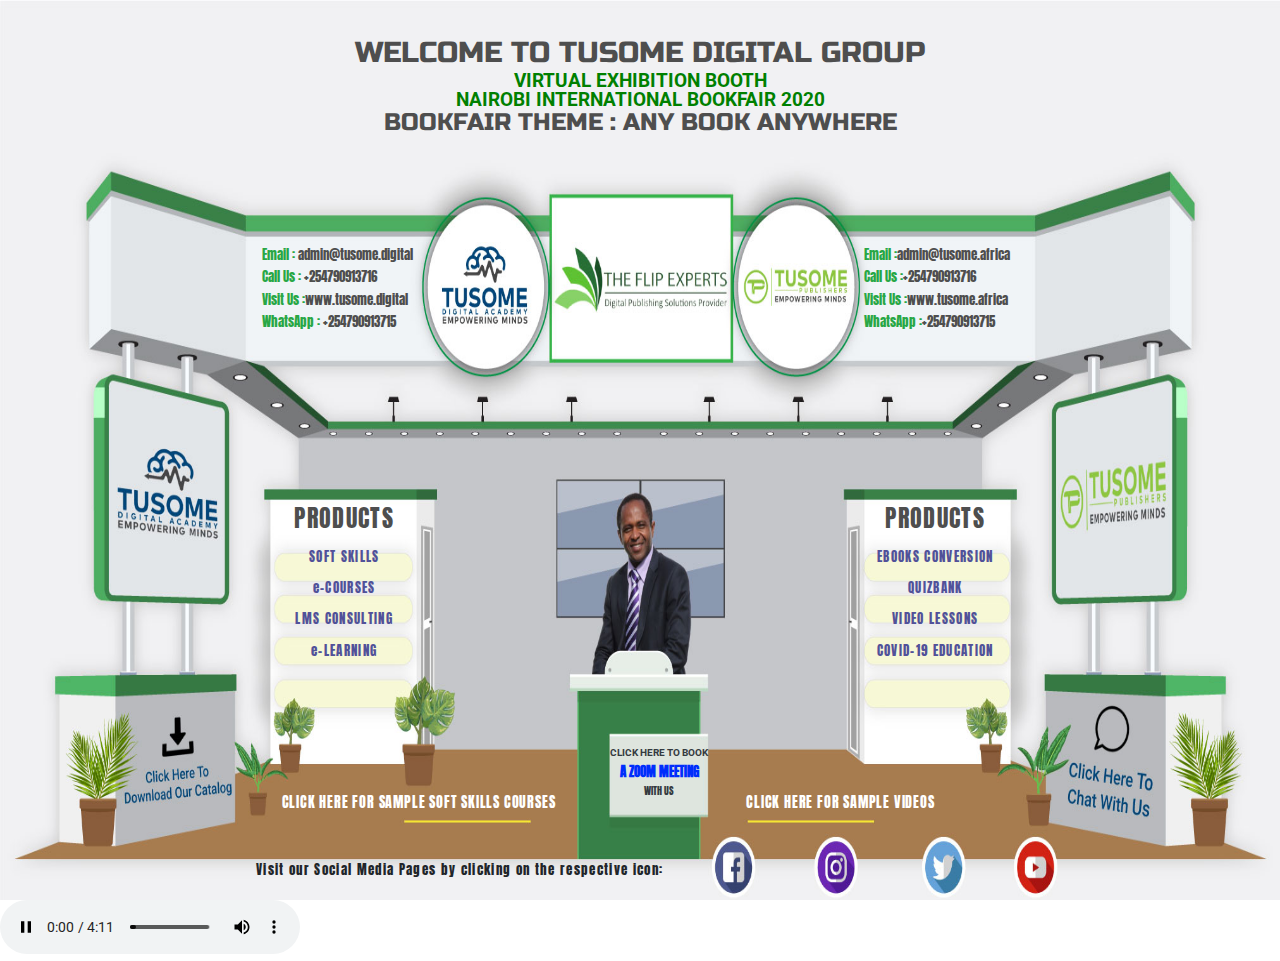
<file: index.html>
<!DOCTYPE html>
<html lang="en">
<head>
    <meta charset="UTF-8">
    <meta name="viewport" content="width=device-width, initial-scale=1.0">
    <link rel="stylesheet" href="./style.css">
    <link rel="shortcut icon" href="./images/logo.png" type="image/x-icon">

    <link rel="stylesheet" href="https://stackpath.bootstrapcdn.com/bootstrap/4.5.2/css/bootstrap.min.css" integrity="sha384-JcKb8q3iqJ61gNV9KGb8thSsNjpSL0n8PARn9HuZOnIxN0hoP+VmmDGMN5t9UJ0Z" crossorigin="anonymous">
    
    <link rel="stylesheet" href="./bootstrap/css/bootstrap.css">
    <link rel="stylesheet" href="./bootstrap/css/bootstrap.min.css">
    <!-- cdns used for jquery and fontawsome -->
    <meta charset="UTF-8">
      <meta name="viewport" content="width=device-width, initial-scale=1.0">
      <meta http-equiv="X-UA-Compatible" content="ie=edge">
      <link rel="stylesheet" href="https://cdnjs.cloudflare.com/ajax/libs/font-awesome/4.7.0/css/font-awesome.min.css">
      <link href="https://fonts.googleapis.com/css?family=Poppins&display=swap" rel="stylesheet">
      <script src="https://code.jquery.com/jquery-3.2.1.slim.min.js" integrity="sha384-KJ3o2DKtIkvYIK3UENzmM7KCkRr/rE9/Qpg6aAZGJwFDMVNA/GpGFF93hXpG5KkN" crossorigin="anonymous"></script>
      <script src="https://cdnjs.cloudflare.com/ajax/libs/popper.js/1.12.9/umd/popper.min.js" integrity="sha384-ApNbgh9B+Y1QKtv3Rn7W3mgPxhU9K/ScQsAP7hUibX39j7fakFPskvXusvfa0b4Q" crossorigin="anonymous"></script>
      <script src="./bootstrap/js/bootstrap.min.js"></script>

      <title>:. Tusome Digital Academy .:</title>
</head>
<body data-spy="scroll" data-target=".navbar">
    <div class="container-fluid p-0 desktop" id="main">
        <img src="./images/3d-des.jpg" alt="">
        <div class="text-block text-center">
            <h1 class=" t1 m-0 p-0">welcome to tusome digital group</h1>
            <p class=" t2 m-0 p-0">virtual exhibition booth <br> nairobi international bookfair 2020</p>
            <h3 class=" t3 m-0 p-0">bookfair theme : any book anywhere</h3>
        </div>
        <div class="about text-left" id="about1">
            <p> <span class="text-success m-0 p-0">Email :</span> <a href="mailto:admin@tusome.digital" target="_blank" >admin@tusome.digital</a> </p>
            <p> <span class="text-success m-0 p-0">Call Us :</span> <a href="tel:+254790913716"  >+254790913716</a></p>
            <p> <span class="text-success m-0 p-0">Visit Us :</span><a href="https://www.tusome.digital" target="_blank" >www.tusome.digital</a></p>
            <p> <span class="text-success m-0 p-0">WhatsApp :</span> <a href="http://wa.me/+254790913715" target="_blank" >+254790913715</a></p>
        </div>                                                                  
        <div class="about text-left" id="about2">
            <p> <span class="text-success m-0 p-0">Email :</span><a href="mailto:admin@tusome.africa" target="_blank">admin@tusome.africa</a> </p>
            <p> <span class="text-success m-0 p-0">Call Us :</span><a href="tel:+254790913716" >+254790913716</a></p>
            <p> <span class="text-success m-0 p-0">Visit Us :</span><a href="https://www.tusome.africa/" target="_blank">www.tusome.africa</a></p>
            <p> <span class="text-success m-0 p-0">WhatsApp :</span><a href="http://wa.me/+254790913715" target="_blank">+254790913715</a></p>
        </div>
        <div class="products text-center" id="products1">
            <p id="prod1">products</p>
            <p>SOFT SKILLS </p>
            <p> e-COURSES</p>
            <p> LMS CONSULTING </p>
            <p> e-LEARNING </p>
        </div>
        <div class="products text-center" id="products2">
            <p id="prod2">products</p>
            <p> EBOOKS CONVERSION </p>
            <p> QUIZBANK </p>
            <p> VIDEO LESSONS </p>
            <p> COVID-19 EDUCATION </p>
        </div>
        <div class="footer-links" id="ft1">
            <a href="./courses.html" target="_blank"><p>CLICK HERE FOR SAMPLE SOFT SKILLS COURSES</p></a>
        </div>
        <div class="footer-links" id="ft2">
           <a href="https://www.tusome.digital/local/staticpage/view.php?page=why-videos" target="_blank"><p>CLICK HERE FOR SAMPLE VIDEOS</p></a> 
        </div>
        <div class="final-link">
            Visit our Social Media Pages by clicking on the respective icon:
        </div>

        <a href="https://tinyurl.com/y6bgcww3" target="_blank">
            <div class="zoom-meeting text-dark text-center">
            <p id="zmtg1">CLICK HERE TO BOOK</p>
            <p id="zmtg2">A ZOOM MEETING</p>
            <p id="zmtg3">WITH US</p>
        </div></a>

        <a href="https://www.tusome.digital/"  target="_blank"><div class="brand-top-left">brand-top-left</div></a>
        <a href="http://flipexperts.com/" target="_blank"><div class="brand-center">brand-center</div></a>
        <a href="https://tusome.africa/" target="_blank"><div class="brand-top-right">brand-top-right</div></a>
        
        <a href="https://www.tusome.digital/" target="_blank"><div class="brand-left">brand-left</div></a>
        <a href="https://tusome.africa/" target="_blank"><div class="brand-right">brand-right</div></a>
        
        <a href="http://tusome.africa/Catalog/mobile/index.html" target="_blank"><div class="download-catalog">download-catalog</div></a>
        <a href="#" target="_blank"><div onclick="add_chatinline()" class="chat-us">chat-us</div></a>
        
        <a href="https://www.facebook.com/Tusome1/" target="_blank"><div class="social facebook">facebook</div></a>
        <a href="https://www.instagram.com/tusomedigital/" target="_blank"><div class="social insta">insta</div></a>
        <a href="https://twitter.com/AcademyTusome" target="_blank"><div class="social twitter">twitter</div></a>
        <a href="https://www.youtube.com/channel/UCyFYlK8dfNbtNERD_69Phvg/videos" target="_blank"><div class="social youtube">youtube</div></a>
            
        
        
    </div>
    <div class="mobile-and-tablet m-0 p-0">
      <div id="Header">
        <nav class="navbar navbar-expand-sm navbar-dark bg-info fixed-top">
          <div class="container">
            <span><a href="#" class="navbar-brand"> <h1 id="title"><img src="./images/logo.png" id="tusome-logo" alt="">Tusome</h1></a></span>
            <span><button class="navbar-toggler" data-toggle="collapse" data-target="#Navbar">
              <span class="navbar-toggler-icon"></span>
            </button></span>
              <div class="collapse navbar-collapse" id="Navbar">
                <ul class="navbar-nav mx-auto">
                  <li class="nav-item mx-auto"><a href="#main-card" class="nav-link active">Digital Academy</a></li>
                  <li class="nav-item mx-auto"><a href="#flipexpert" class="nav-link">Flip Experts</a></li>
                  <li class="nav-item mx-auto"><a href="#zoom-meet" class="nav-link">zoom meeting</a></li>
                  <li class="nav-item mx-auto"><a href="#publishers" class="nav-link">Pulishers</a></li>
                </ul>
              </div>
            </div>
        </nav>
      </div>
      

      <div class="container"> 
        <!-- digital card -->

        <div class="card" id="main-card">
          <a href="https://www.tusome.digital/" target="_blank"><img src="./images/digi-logo.png" alt="" class="tdigi mx-auto"></a>
          <div class="media"><div class="media-body">
            <div class="container" id="num2">
              <div class="row">
                  <div class=" container mx-auto text-center">
                    <h3 class="text-dark russo" id="digital" style="padding-top: 10vh;">Tusome Digital Academy</h3>
                    <div class="container " id="prod-cont">
                      <h3 class="russo">Products</h3>
                      <ul class="anton" id="product-list">
                        <li>Soft Skills</li>
                        <li>e-COURSES</li>
                        <li> LMS CONSULTING</li>
                        <li>e-LEARNING</li>
                      </ul>
                    </div>
                    <a href="http://tusome.africa/Catalog/mobile/index.html">
                    </a>
                    <div class="container catalog" id="prod-cont">
                      <h3 class="roboto"> download our catalog</h3>
                      <a href="http://tusome.africa/Catalog/mobile/index.html" target="_blank"><i class="fa fa-download fa-2x mx-2"></i></a>
                    </div>
                    <!-- sample soft skills -->
        <div class="card sskills roboto" id="prod-cont">
          <a href="./courses.html" target="_blank"><h3>
            sample soft skills courses
          </h3></a>
          
        </div>
                  </div>
              </div>
            </div>
          </div>
          </div>
        
          <div class="card-footer bg-white" >
            <a href="tel:+254790913716" target="_blank"><i class="fa fa-phone fa-2x mx-2"></i></a>
            <a href="http://wa.me/+254790913715" target="_blank" title="whatsapp"><i class="fa fa-whatsapp fa-2x mx-2"></i></a>
            <a href="mailto:admin@tusome.digital" target="_blank" title="linked in"><i class="fa fa-envelope fa-2x mx-2"></i></a>
            <a href="https://www.tusome.digital/" target="_blank" title="website"><i class="fa fa-globe fa-2x mx-2"></i></a>
          </div>
        </div>
        <!-- flip experts -->
        <a href="http://flipexperts.com/" target="_blank"><div class="card flip-cont">
          <img src="./images/flip-experts.png" id="flipexpert" alt="" class="mx-auto flip">
        </div></a>
        <!-- zoom meet -->
        <a href="https://tinyurl.com/y6bgcww3" target="_blank">
          <div class="card flip-cont text-center ">
          <!-- <img src="./images/flip-experts.png" id="flipexpert" alt="" class="mx-auto flip"> -->
          <h3 id="zoom-meet">Book <br> A ZOOM MEETING <br> with us</h3>
          <a href="https://tinyurl.com/y6bgcww3" target="_blank"><i class="fa fa-video-camera fa-2x mx-2"></i></a>
          </div>
        </a>

        <!-- publisher card -->
        <div class="card" id="main-card" style="margin-top: 5rem;">
          <a href="https://tusome.africa/" target="_blank"><img src="./images/pub-logo.png" alt="" class="tdigi mx-auto"></a>
          <div class="media"><div class="media-body">
            <div class="container" id="num2">
              <div class="row">
                  <div class=" container mx-auto text-center">
                    <h3 class="text-dark russo" id="publishers">Tusome Publishers</h3>
                    <div class="container" id="prod-cont">
                      <h3 class="russo">Products</h3>
                      <ul class="anton" id="product-list">
                        <li>E-books Conversion</li>
                        <li>Quiz Bank</li>
                        <li>Video Lessons</li>
                        <li>COVID-19 Education</li>
                      </ul>
                    </div>
                    <a href="http://tusome.africa/Catalog/mobile/index.html">
                    </a>
                    <div class="container catalog roboto" id="prod-cont">
                      <a href="#" target="_blank"><i class="fa fa-commenting-o fa-2x mx-2"></i><h3> Chat with us </h3></a>
                    </div>
                    <!-- sample soft skills -->
        <div class="card sskills roboto" id="prod-cont">
          <a href="https://www.tusome.digital/local/staticpage/view.php?page=why-videos" target="_blank"><h3>
            sample videos
          </h3></a>
          
        </div>
                  </div>
              </div>
            </div>
          </div>
          </div>
        
          <div class="card-footer bg-white" >
            <a href="tel:+254790913716" target="_blank"><i class="fa fa-phone fa-2x mx-2"></i></a>
            <a href="http://wa.me/+254790913715" target="_blank" title="whatsapp"><i class="fa fa-whatsapp fa-2x mx-2"></i></a>
            <a href="mailto:admin@tusome.digital" target="_blank" title="linked in"><i class="fa fa-envelope fa-2x mx-2"></i></a>
            <a href="https://www.tusome.digital/" target="_blank" title="website"><i class="fa fa-globe fa-2x mx-2"></i></a>
          </div>
        </div>
      </div>

      <div class="push"></div>
      <div class="footer p-0 m-0">
        <div class="card bg-info" id="bottom-card">
            <a href="https://www.facebook.com/Tusome1/" target="_blank"><i class="fa fa-facebook fa-2x mx-2"></i></a>
            <a href="https://www.instagram.com/tusomedigital/" target="_blank" title="Instagram"><i class="fa fa-instagram fa-2x mx-2"></i></a>
            <a href="https://twitter.com/AcademyTusome" target="_blank" title="linked in"><i class="fa fa-twitter fa-2x mx-2"></i></a>
            <a href="https://www.youtube.com/channel/UCyFYlK8dfNbtNERD_69Phvg/videos" target="_blank" title="youtube"><i class="fa fa-youtube fa-2x mx-2"></i></a>
          </div>
        </div>

      </div>
      <audio controls="controls"  loop="loop" id="bg-music">
        <source src="./audio/bg-music.mp3" type="audio/mpeg">
      </audio>
    <script type="text/javascript">
    function add_chatinline(){
        var hccid=41727870;var nt=document.createElement("script");nt.async=true;nt.src="https://mylivechat.com/chatinline.aspx?hccid="+hccid;var ct=document.getElementsByTagName("script")[0];ct.parentNode.insertBefore(nt,ct);        
        }
        add_chatinline(); 

        // audio
          const interval = setInterval(function() {
            document.getElementById('bg-music').play();
            console.log("started");
          },500);

        </script>
        
</body>
</html>
</file>
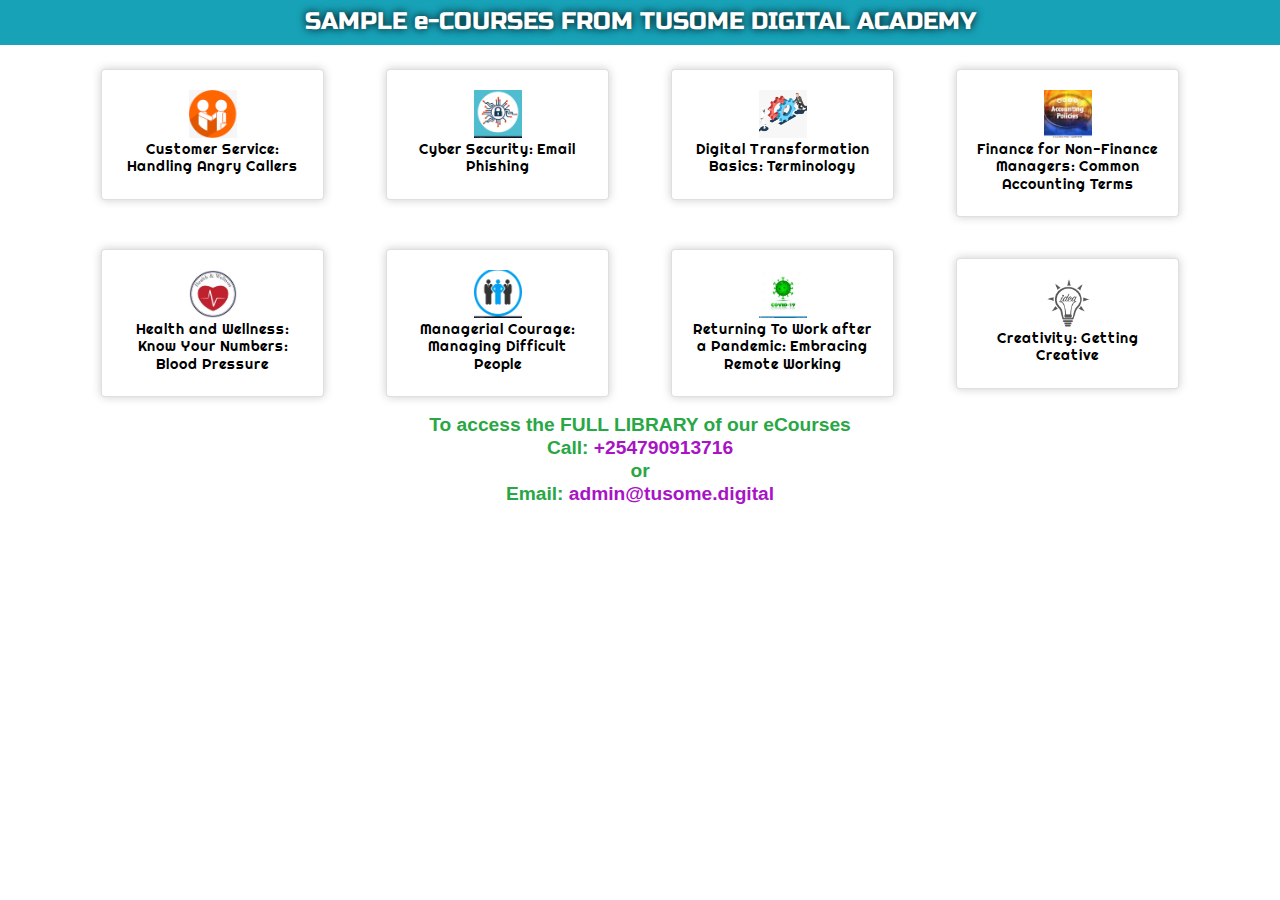
<file: courses.html>
<!DOCTYPE html>
<html lang="en">
<head>
    <meta charset="UTF-8">
    <meta name="viewport" content="width=device-width, initial-scale=1.0">
    <link rel="stylesheet" href="./courses.css">
    <link rel="shortcut icon" href="./images/logo.png" type="image/x-icon">

    <link rel="stylesheet" href="https://stackpath.bootstrapcdn.com/bootstrap/4.5.2/css/bootstrap.min.css" integrity="sha384-JcKb8q3iqJ61gNV9KGb8thSsNjpSL0n8PARn9HuZOnIxN0hoP+VmmDGMN5t9UJ0Z" crossorigin="anonymous">
    
    <link rel="stylesheet" href="./bootstrap/css/bootstrap.css">
    <link rel="stylesheet" href="./bootstrap/css/bootstrap.min.css">
    <!-- cdns used for jquery and fontawsome -->
    <meta charset="UTF-8">
      <meta name="viewport" content="width=device-width, initial-scale=1.0">
      <meta http-equiv="X-UA-Compatible" content="ie=edge">
      <link rel="stylesheet" href="https://cdnjs.cloudflare.com/ajax/libs/font-awesome/4.7.0/css/font-awesome.min.css">
      <link href="https://fonts.googleapis.com/css?family=Poppins&display=swap" rel="stylesheet">
      <script src="https://code.jquery.com/jquery-3.2.1.slim.min.js" integrity="sha384-KJ3o2DKtIkvYIK3UENzmM7KCkRr/rE9/Qpg6aAZGJwFDMVNA/GpGFF93hXpG5KkN" crossorigin="anonymous"></script>
      <script src="https://cdnjs.cloudflare.com/ajax/libs/popper.js/1.12.9/umd/popper.min.js" integrity="sha384-ApNbgh9B+Y1QKtv3Rn7W3mgPxhU9K/ScQsAP7hUibX39j7fakFPskvXusvfa0b4Q" crossorigin="anonymous"></script>
      <script src="./bootstrap/js/bootstrap.min.js"></script>

      <title>:. Tusome Digital Academy .:</title>
</head>
<body>
    <h3 class="bg-info px-2" id="main-title">SAMPLE e-COURSES FROM TUSOME DIGITAL ACADEMY</h1>

    <div class="container">
        <div class="row">
                <div class="col-sm-12 col-md-6 col-lg-6 col-xl-3 ">
                    <a href="http://elearn.digital/shared/start/key:LSQIDNHR" target="_blank" id="links"><div class="card">
                    <div class="card-body text-center">
                        <img id="logo-img" src="./Icons/Customer serivce.png" alt="">
                        <h3 id="title">Customer Service: Handling Angry Callers</h3>
                    </div>
                    </div></a>
                    
                </div>
                <div class="col-sm-12 col-md-6 col-lg-6 col-xl-3 ">
                    <a href="http://elearn.digital/shared/start/key:LGOIDNHR"  target="_blank"id="links"><div class="card">
                    <div class="card-body text-center">
                        <img id="logo-img" src="./Icons/Cyber security.png" alt="">
                        <h3 id="title">Cyber Security: Email Phishing</h3>
                    </div>
                    </div></a>
                    
                </div>
                <div class="col-sm-12 col-md-6 col-lg-6 col-xl-3 ">
                    <a href="http://elearn.digital/shared/start/key:LGLIDNHR"  target="_blank"id="links"><div class="card">
                    <div class="card-body text-center">
                        <img id="logo-img" src="./Icons/Digital Transformation1.jpg" alt="">
                        <h3 id="title">Digital Transformation Basics: Terminology</h3>
                    </div>
                    </div></a>
                    
                </div>
                <div class="col-sm-12 col-md-6 col-lg-6 col-xl-3 ">
                    <a href="http://elearn.digital/shared/start/key:LGZIDNHR"  target="_blank"id="links"><div class="card">
                    <div class="card-body text-center">
                        <img id="logo-img" src="./Icons/Finance for non-finance managers.jpg" alt="">
                        <h3 id="title">Finance for Non-Finance Managers: Common Accounting Terms</h3>
                    </div>
                    </div></a>
                    
                </div>
                <div class="col-sm-12 col-md-6 col-lg-6 col-xl-3 ">
                    <a href="http://elearn.digital/shared/start/key:LGEIDNHR"  target="_blank"id="links"><div class="card">
                    <div class="card-body text-center">
                        <img id="logo-img" src="./Icons/Health and Wellness.jpg" alt="">
                        <h3 id="title">Health and Wellness: Know Your Numbers: Blood Pressure</h3>
                    </div>
                    </div></a>
                    
                </div>
                <div class="col-sm-12 col-md-6 col-lg-6 col-xl-3 ">
                    <a href="http://elearn.digital/shared/start/key:LGAIDNHR " target="_blank" id="links"><div class="card">
                    <div class="card-body text-center">
                        <img id="logo-img" src="./Icons/Managing Difficult people.png" alt="">
                        <h3 id="title">Managerial Courage: Managing Difficult People</h3>
                    </div>
                    </div></a>
                    
                </div>
                <!-- <div class="col-sm-12 col-md-6 col-lg-6 col-xl-3 ">
                    <a href="#" id="links"><div class="card">
                    <div class="card-body text-center">
                        <img id="logo-img" src="./Icons/Marketing essentials.jpg" alt="">
                        <h3 id="title">Marketing: Marketing Essentials: Types of Marketing</h3>
                    </div>
                    </div></a>
                    
                </div> -->
                <div class="col-sm-12 col-md-6 col-lg-6 col-xl-3 ">
                    <a href="http://elearn.digital/shared/start/key:LGTIDNHR" target="_blank" id="links"><div class="card">
                    <div class="card-body text-center">
                        <img id="logo-img" src="./Icons/Returning to work.jpg" alt="">
                        <h3 id="title">Returning To Work after a Pandemic: Embracing Remote Working</h3>
                    </div>
                    </div></a>
                    
                </div>
                <!-- <div class="col-sm-12 col-md-6 col-lg-6 col-xl-3 center one">
                    <a href="#" id="links"><div class="card">
                    <div class="card-body text-center">
                        <img id="logo-img" src="./Icons/Leadership1.jpg" alt="">
                        <h3 id="title">Leadership : Ethics For Managers</h3>
                    </div>
                    </div></a>
                    
                </div> -->
                <div class="col-sm-12 col-md-6 col-lg-6 col-xl-3 center">
                    <a href="http://elearn.digital/shared/start/key:LSBIDNHR" target="_blank" id="links"><div class="card">
                    <div class="card-body text-center">
                        <img id="logo-img" src="./Icons/creative1.png" alt="">
                        <h3 id="title">Creativity: Getting Creative</h3>
                    </div>
                    </div></a>
                    
                </div>
        </div>
        <h3 class="access text-success text-center">To access the FULL LIBRARY of our eCourses 
            <br>
            Call: <span><a href="tel:+254790913716" id="links" style="color: #a814c5;">+254790913716</a></span> 
            <br> or <br>
            Email: <span><a href="mailto:admin@tusome.digital" id="links" style="color: #a814c5;">admin@tusome.digital</a></span></h3>
    </div>
    
    <script type="text/javascript">
    function add_chatinline(){
        var hccid=41727870;var nt=document.createElement("script");nt.async=true;nt.src="https://mylivechat.com/chatinline.aspx?hccid="+hccid;var ct=document.getElementsByTagName("script")[0];ct.parentNode.insertBefore(nt,ct);        
        }
        add_chatinline(); 
        </script>
        
</body>
</html>
</file>
<file: style.css>
@import url('https://fonts.googleapis.com/css2?family=Anton&family=Roboto&family=Russo+One&display=swap');

.anton{
    font-family: anton;
}
.russo{
    font-family: russo one;
}
.roboto{
    font-family: roboto;
}

html, body{
    margin: 0;
    padding: 0;
    scroll-behavior: smooth;
}

img{
    height: 100vh;
    width: 100%;
}

#main{
    position: relative;
}
p>a:link,p>a:visited,p>a:hover,p>a:active {
    text-decoration: none;
    color: rgb(78, 78, 78);
  }
  
.text-block{
    position: absolute;
    top: 4vh;
    left: 50%;
    transform: translate(-50%);
    color: rgb(78, 78, 78);
    width: 70vw;
    text-transform: uppercase;
    line-height: 1;
}
.t1{
    font-size: 1.8rem;
    font-family: Russo one;
}
.t2{
    color: green;
    font-weight: bold;
    font-family: Roboto;
    font-size: 1.2rem;
}
.t3{
    font-family: Russo one;
    font-size: 1.5rem;
}
.about{
    position: absolute;
    line-height: 0.5;
    font-weight: 500;
    font-family: anton;
}
#about1{
    top: 28vh;
    left: 20.5%;
}
#about2{
    top: 28vh;
    left: 67.5%;
}
.products{
    font-family: anton;
    position: absolute;
    line-height: 1.1;
    color: rgb(81, 81, 153);
   
}
#prod1,#prod2{
text-transform: uppercase;
font-weight: 400;
color: rgb(78, 78, 78);
font-size: 1.5rem;
}
#products1{
    top: 56vh;
    left: 23%;
}
#products2{
    top: 56vh;
    left: 68.5%;
}
.footer-links{
    position: absolute;
    color: #fff;
    font-family: anton;
}
.footer-links > a,.footer-links >a:hover{
    text-decoration: none;
    color: #fff;
}
#ft1{
    top: 88vh;
    left: 22%;
}
#ft2{
    top: 88vh;
    left: 58.3%;
}
.final-link{
    position: absolute;
    font-size: 1rem;
    top: 95.5vh;
    left: 20%;
    letter-spacing: 1pt;
    font-family: Anton;
}
#zmtg1{
    font-size: 0.6rem;
    font-weight: bold;
    font-family: roboto;
}
#zmtg2{
    font-size: 0.9rem;
    font-weight: 600;
    letter-spacing: 1pt;
    color: rgb(0, 46, 252);
}
#zmtg3{
    font-size: 0.8rem;
}

/* image mapping with links */

.brand-top-left{
    position: absolute;
    top: 24%;
    left: 34.3%;
    height: 15vh;
    width: 8%;
    background-color: black;
    border-radius: 60%;
    opacity: 0;
}
.brand-center{
    position: absolute;
    top: 24%;
    left: 43.5%;
    height: 15vh;
    width: 13%;
    background-color: black;
    opacity: 0;
}
.brand-top-right{
    position: absolute;
    top: 24%;
    left: 58%;
    height: 15vh;
    width: 8%;
    background-color: black;
    border-radius: 60%;
    opacity: 0;
}
.brand-left{
    position: absolute;
    top: 45%;
    left: 9.8%;
    height: 18vh;
    width: 9%;
    background-color: black;

    opacity: 0;
}
.brand-right{
    position: absolute;
    top: 45%;
    left: 82%;
    height: 18vh;
    width: 9%;
    background-color: black;

    opacity: 0;
}
.download-catalog{
    position: absolute;
    top: 77%;
    left: 10%;
    height: 15vh;
    width: 9%;
    background-color: black;
    background-color: black;

    opacity: 0;
}
.chat-us{
    position: absolute;
    top: 77%;
    left: 81.5%;
    height: 15vh;
    width: 9%;    background-color: black;

    opacity: 0;
}
.zoom-meeting{
    position: absolute;
    top: 83.5vh;
    left: 51.5%;
    transform: translate(-50%);
    line-height: 0.3;
    font-family: anton;
}
.social{
    position: absolute;
    height: 5vh;
    width: 3%;    background-color: black;
    opacity: 0;
}
.facebook{
    top: 94vh;
    left: 55.5%; 
}
.insta{
    top: 94vh;
    left: 63.5%; 
}
.twitter{
    top: 94vh;
    left: 72%; 
}
.youtube{
    top: 94vh;
    left: 79%; 
}
@media (min-width:992px) and (max-width: 1200px) {   
    .mobile-and-tablet{
        display: none;
    }
    .desktop{
        display: block;
    }
    .about{
        font-size: 0.8rem;
    } 
    .products{
        font-size: 0.8rem;
        letter-spacing: 1pt;
    }
    #ft1,#ft2{
        font-size: 0.9rem;
    }
    .final-link{
        font-size: 0.8rem;
    }
    .zoom-meeting{
        font-size: 0.5rem;
    }
    #zmtg1,#zmtg2,#zmtg3{
        font-size: 0.6rem;
        letter-spacing: 0;
    }
    #zmtg2{
        font-size: 0.8rem;
    }
    .footer-links{
        letter-spacing: 0.6pt;
    }
}
@media (min-width:1200px) {  
    .mobile-and-tablet{
        display: none;
    }
    .desktop{
        display: block;
    }  
    .about{
        font-size: 0.8rem;
    } 
    .products{
        font-size: 0.8rem;
        letter-spacing: 1pt;
        line-height:1.2 ;
    }
    #ft1,#ft2{
        font-size: 0.9rem;
    }
    .final-link{
        font-size: 0.8rem;
    }
    .zoom-meeting{
        font-size: 0.5rem;
        letter-spacing: 0.5pt;
    }
    #zmtg1,#zmtg2,#zmtg3{
        font-size: 0.6rem;
        letter-spacing: 0;
    }
    #zmtg2{
        font-size: 0.8rem;
    }
    .footer-links{
        letter-spacing: 0.6pt;
    }
    .footer-links{
        letter-spacing: 0.6pt;
    }
}
/* tablet */
/* @media only screen and (max-width: 1000px) {   
    html,body{
        background-color: #f1f1f3;
    }
    #about1,#about2{
        top: 26vh;
    }
    .text-block{
        top: 5vh;
    }
    img{
        height: 95vh;
    }
    .t1{
        font-size: 1.6rem;
    }
    .t2{
        font-size: 1rem;
    }
    .t3{
        font-size: 1.2rem;
    }
    .about{
        font-size: 0.5rem;
    }
    .products{
        font-size: 0.5rem;
        line-height: 1.5;
    }
    #prod1,#prod2{
        font-size: 1rem;
    }
    #products1,#products2{
        top: 52.5vh;
        text-align: center;
    }
    #products2{
        left: 69.5%;
    }
    #ft1,#ft2{
        font-size: .6rem;
        top: 84vh;
    }
    .zoom-meeting{
        top: 78vh;
        left: 52vw;
        position: absolute;
        width: 12%;
        height: 3vh;
        font-size: 0.4rem;
        line-height: 1;
    }
    #zmtg1{
        width: 11vw;
        margin: 0 0 3px 0;
    }
    #zmtg2{
        margin: 0 10px ;
        font-size: 0.8rem;
        width: 8vw;
    }
    #zmtg3{
        margin: 0 ;
        display: none;
    }
    .final-link{
        font-size: 0.7rem;
        letter-spacing: 0.5pt;
        top: 91.5vh;
        left: 12%;
    }
}
 */
 
@media (max-width: 1030px){
    .mobile-and-tablet{
        display: block;
    }
    .desktop{
        display: none;
    }
    html, body{
        scroll-behavior: smooth;
        margin: 0%;
        padding: 0%;
        position: relative;
        font-family: anton;
    }
    
    #tusome-logo{
        height: 4.5rem;
        width: 4.5rem;
        margin: 0 1rem;
    }
    #title{
        text-shadow: 0px 0px 20px #4b4a4a;
    }
    .navbar-toggler:focus {
        outline: none !important;
    }
    .navbar-toggler{
        box-shadow: 0px 0px 10px grey;
        border-radius: 20%;
        margin-bottom: 10px;
    }
    .navbar{
        position: sticky;
        box-shadow: 0px 0px 10px black;
        padding-bottom: 0px;
    }
    .card{
        border-radius: 50px !important;
        height: auto;
        box-shadow:  0px 0px 23px rgb(44, 44, 44);
        background-color: rgba(255, 255, 255, 0.8);
        margin: auto;
    }
    .card-footer{
        align-self: center; 
        border-top: 2px solid rgba(0, 0, 0, .125) !important;
        }
    .tdigi{
        position: absolute;
        left: 50%;
        transform: translate(-50%);
        height: 12rem;
        width: 12rem;
        margin-top: -5rem;
    }
    #main-card{
        margin-top: 12rem;
    }
    #bottom-card{
        position: absolute;
        /* bottom: 0px; */
        left: 0px;
        width: 100vw;
        padding: 2rem 0;
        border-radius: 0 !important;
        text-align: center;
        display: inline;
    }
    #bottom-card > a{
        color: white;
        padding: 0 2rem;
    }
    .mobile-and-tablet{
        min-height: 100%;
        margin-bottom: -2rem;
    }
    .push, .footer{
        height: 2rem;
    }
    #publishers{
        padding-top: 10vh;
    }
    #product-list{
        list-style: none;
        margin-right: 2rem;
    }
    #product-list>li{
        border: 1px solid grey;
        border-top-left-radius: 20px;
        margin: 5px 0;
        border-bottom-right-radius: 20px;
        background-color: lightyellow;
        /* width: 40%; */
    }
    #prod-cont{
        border: 1px solid lightblue;
        box-shadow: 0px 0px 5px lightblue;
        border-top-left-radius: 20px;
        border-top-right-radius: 20px;
        border-bottom-left-radius: 20px;
        border-bottom-right-radius: 20px;
    }
    #prod-cont >a>h3{
        font-size: 1rem;
    }
    .catalog{
        width: 15rem !important;
        padding: 0.51rem 0;
        margin: 1rem 0;
    }
    .catalog>h3{
        font-size: 1.1rem;

    }
    .flip{
        height: 10rem;
        width: 30rem;
    }
    .flip-cont{
        margin: 2rem 0;
    }
    .sskills{
        width: 35%;
        margin: 1rem auto;
    }
    .sskills>a>h3{
        font-size: 1rem;
    }
    #prod-cont>a,#prod-cont>a:hover{
        text-decoration: none;
        color: black;
    }
    .sskills >a,.sskills>a:hover {
        color: black;
        text-decoration: none;
    }
}

@media (max-width:600px){
    body{
        scroll-behavior: smooth;

        background-color: #ccc !important;
        font-family: anton;
    }
    .card{
        border-radius: 15px !important;
        /* box-shadow: 0px 0px 15px grey ; */
    }
    #title{
        font-size: 2rem;
    }
    .tdigi{
        height: 8.5rem;
        width: 8.5rem;
        margin-top: -4rem;
    }
    #digital{
        /* margin-top: -0.5rem; */
        font-size: 1.5rem;
    }
    
    #bottom-card > a{
        color: white;
        padding: 0 1rem;
    }
    .catalog{
        margin-top: 1rem;
    }
    .catalog > h3{
        font-size: 1rem !important;
    }
    .flip{
        height: 7rem;
        width: 20rem;
        margin-bottom: 0.5rem;
    }
    .flip-cont{
        margin: 2rem 0;
    }
    #prod-cont>h3{
        font-size: 1.rem;
    }
    .sskills{
        width: 70%;
    }
    .sskills>a>h3{
        font-size: 0.8rem;
    }
    .sskills >a,.sskills>a:hover {
        color: black;
        text-decoration: none;
    }
}
</file>
<file: courses.css>
@import url('https://fonts.googleapis.com/css2?family=Anton&family=Roboto&family=Russo+One&display=swap');
@import url('https://fonts.googleapis.com/css2?family=Righteous&display=swap');


html,body{
    margin: 0%;
    padding: 0%;
}
#main-title{
    font-size: 2rem;
    text-align:center;
    padding: 0.5rem 0;
    /* background-color: #36dd81; */
    font-family: russo one;
    color: white;
    text-shadow: 0px 0px 8px #000;
}
.center{
    margin: auto;
}
.access{
    font-family: sans-serif;
    font-weight: 600;
    margin-bottom: 3rem;

}
.card{
    margin: 1rem;
    box-shadow: 0px 0px 10px #ccc;
}

#title{
    font-size: 0.8rem;
    margin: 0.2rem 0;
    font-family: righteous;
}
#links{
    text-decoration: none;
    color: black;
}
#logo-img{
    object-fit: cover;
    height: 3rem;
    width: 3rem;
}
@media(max-width:600px){
    #main-title{
        font-size: 1.5rem;
    }
    #title{
        font-size: 1.2rem;
    }
    .access{
        font-size: 1.2rem;
    }
    #logo-img{
        object-fit: cover;
        height: 5rem;
        width: 5rem;
        margin-bottom: 1rem;
    }
}
@media (min-width:620px) and (max-width:992px) {
    #logo-img{
        object-fit: cover;
        width:  6rem !important;
        height: 6rem !important;
    }
    .access{
        font-size: 1.5rem;
    }
    #title{
        font-size: 1.2rem;
        margin-top: 1rem;
    }
}
@media(min-width:1200px){
    #main-title{
        font-size: 1.5rem;
    }
    #title{
        font-size: 0.9rem;
    }
    .access{
        font-size: 1.2rem;
    }
    .one{
        margin-left: 18rem;
    }
    .two{
        margin-left: -18rem;
    }
}
</file>
